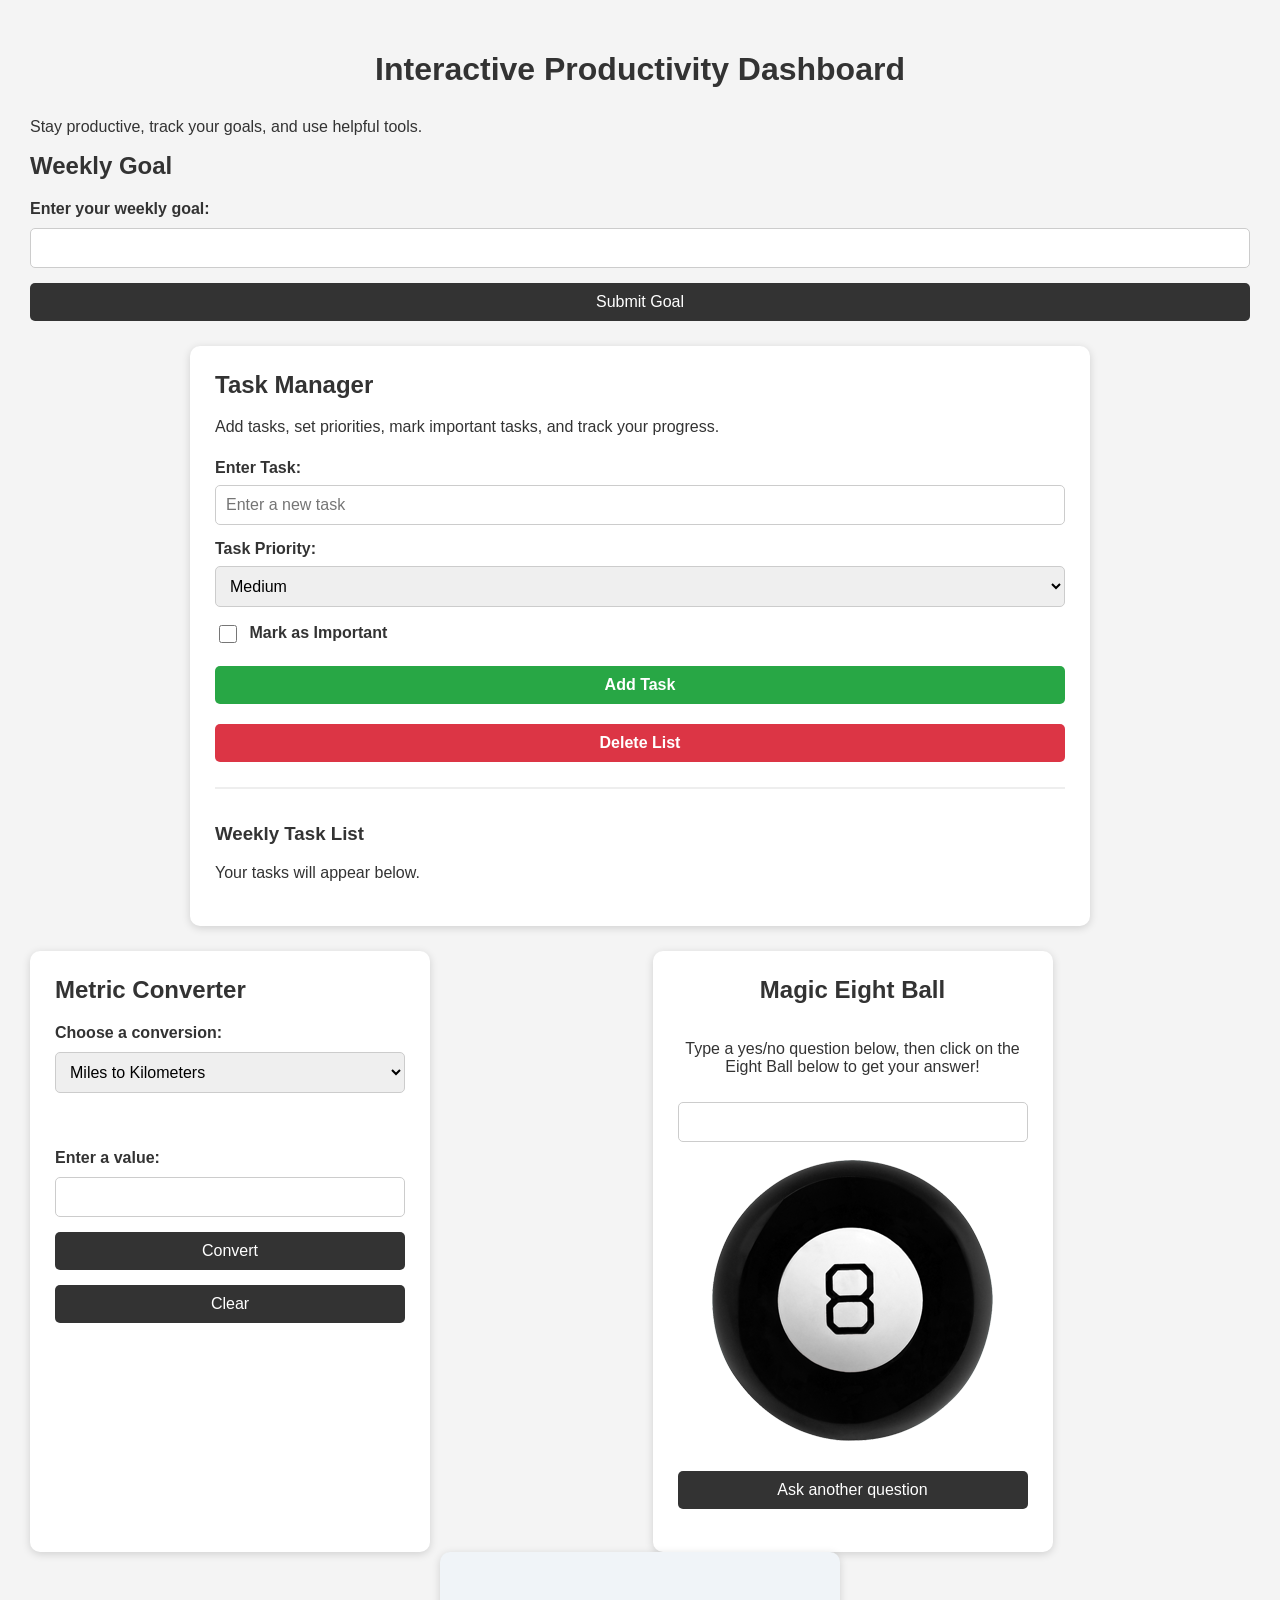
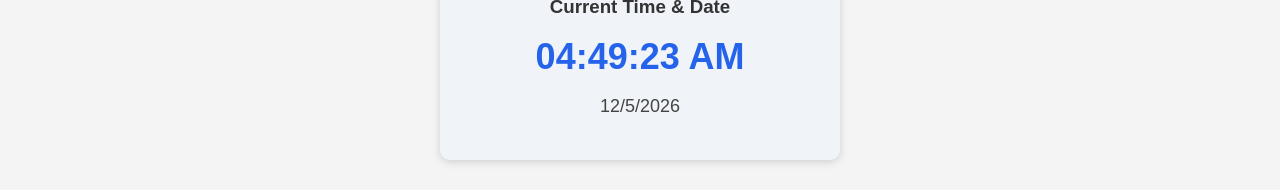
<file: index.html>
<!DOCTYPE html>
<html lang="en">

<head>
    <meta charset="UTF-8">
    <meta name="viewport" content="width=device-width, initial-scale=1.0">

    <title>Interactive Productivity Dashboard</title>

    <!-- CSS Files -->
    <link rel="stylesheet" href="styles.css">
    <link rel="stylesheet" href="css/magic-eight-ball.css">
    <link rel="stylesheet" href="css/digital-clock.css">

    <!-- Digital Clock JavaScript -->
    <script src="js/digital-clock.js" defer></script>
</head>

<body>

    <header>
        <h1>Interactive Productivity Dashboard</h1>
        <p>Stay productive, track your goals, and use helpful tools.</p>
    </header>

    <main>

        <!-- Weekly Goal Section -->
        <section>
            <h2>Weekly Goal</h2>

            <form id="goal-form">
                <label for="goal">Enter your weekly goal:</label>

                <input
                    type="text"
                    id="goal"
                    name="goal"
                >

                <button type="submit">
                    Submit Goal
                </button>
            </form>

            <div id="goal-result"></div>
        </section>


        <!-- Task Manager Section -->
        <section id="weekly-tasks">

            <h2>Task Manager</h2>

            <p>
                Add tasks, set priorities, mark important tasks,
                and track your progress.
            </p>

            <form id="task-form">

                <!-- Task Name -->
                <div class="form-group">
                    <label for="task-name">
                        Enter Task:
                    </label>

                    <input
                        type="text"
                        id="task-name"
                        name="task-name"
                        placeholder="Enter a new task"
                        required
                    >
                </div>

                <!-- Task Priority -->
                <div class="form-group">
                    <label for="task-priority">
                        Task Priority:
                    </label>

                    <select
                        id="task-priority"
                        name="task-priority"
                    >
                        <option value="High">High</option>
                        <option value="Medium" selected>Medium</option>
                        <option value="Low">Low</option>
                    </select>
                </div>

                <!-- Important Task Checkbox -->
                <div class="form-group">

                    <label for="task-important">
                        <input
                            type="checkbox"
                            id="task-important"
                            name="task-important"
                        >

                        Mark as Important
                    </label>

                </div>

                <!-- Add Task Button -->
                <button
                    type="submit"
                    id="add-task"
                >
                    Add Task
                </button>

                <!-- Delete Entire List Button -->
                <button
                    type="button"
                    id="delete-list"
                >
                    Delete List
                </button>

            </form>

            <!-- Dynamic Task Display -->
            <div class="task-container">

                <h3>Weekly Task List</h3>

                <p>
                    Your tasks will appear below.
                </p>

                <div id="task-list"></div>

            </div>

        </section>


        <div class="row">

            <!-- Metric Converter -->
            <div class="col" id="metric-converter">

                <h2 class="heading">
                    Metric Converter
                </h2>

                <form id="converter-form">

                    <label for="conversion-type">
                        Choose a conversion:
                    </label>

                    <select id="conversion-type">

                        <option value="miles-kilometers">
                            Miles to Kilometers
                        </option>

                        <option value="kilometers-miles">
                            Kilometers to Miles
                        </option>

                        <option value="pounds-kilograms">
                            Pounds to Kilograms
                        </option>

                        <option value="kilograms-pounds">
                            Kilograms to Pounds
                        </option>

                        <option value="fahrenheit-celsius">
                            Fahrenheit to Celsius
                        </option>

                        <option value="celsius-fahrenheit">
                            Celsius to Fahrenheit
                        </option>

                    </select>

                    <br><br>

                    <label for="conversion-value">
                        Enter a value:
                    </label>

                    <input
                        type="number"
                        id="conversion-value"
                        step="any"
                    >

                    <button type="submit">
                        Convert
                    </button>

                    <button
                        type="reset"
                        id="clear-conversion"
                    >
                        Clear
                    </button>

                </form>

                <div id="conversion-result"></div>

            </div>


            <!-- Magic Eight Ball -->
            <div class="col" id="magic-eight-ball">

                <h2 class="heading">
                    Magic Eight Ball
                </h2>

                <form>

                    <p>
                        Type a yes/no question below, then click on the
                        Eight Ball below to get your answer!
                    </p>

                    <input
                        id="question"
                        name="question"
                        size="80"
                    >

                    <div id="magicEightBall">

                        <div id="circle"></div>

                        <img
                            id="ball"
                            src="img/magic-eight-ball.png"
                            alt="Magic Eight Ball"
                        >

                    </div>

                    <button
                        id="reset"
                        name="reset"
                        type="reset"
                    >
                        Ask another question
                    </button>

                </form>

                <br>

            </div>

        </div>


        <!-- Real-Time Digital Clock and Calendar -->
        <div class="row">

            <div class="col" id="digital-clock">

                <h3>Current Time &amp; Date</h3>

                <!-- Current Time -->
                <p id="clock-face">00:00:00 AM</p>

                <!-- Current Date -->
                <p id="calendar-date">Loading date...</p>

            </div>

        </div>

    </main>


    <!-- External JavaScript Files -->
    <script src="js/task-manager.js"></script>
    <script src="js/metric-converter.js"></script>
    <script src="js/magic-eight-ball.js"></script>

</body>

</html>
</file>
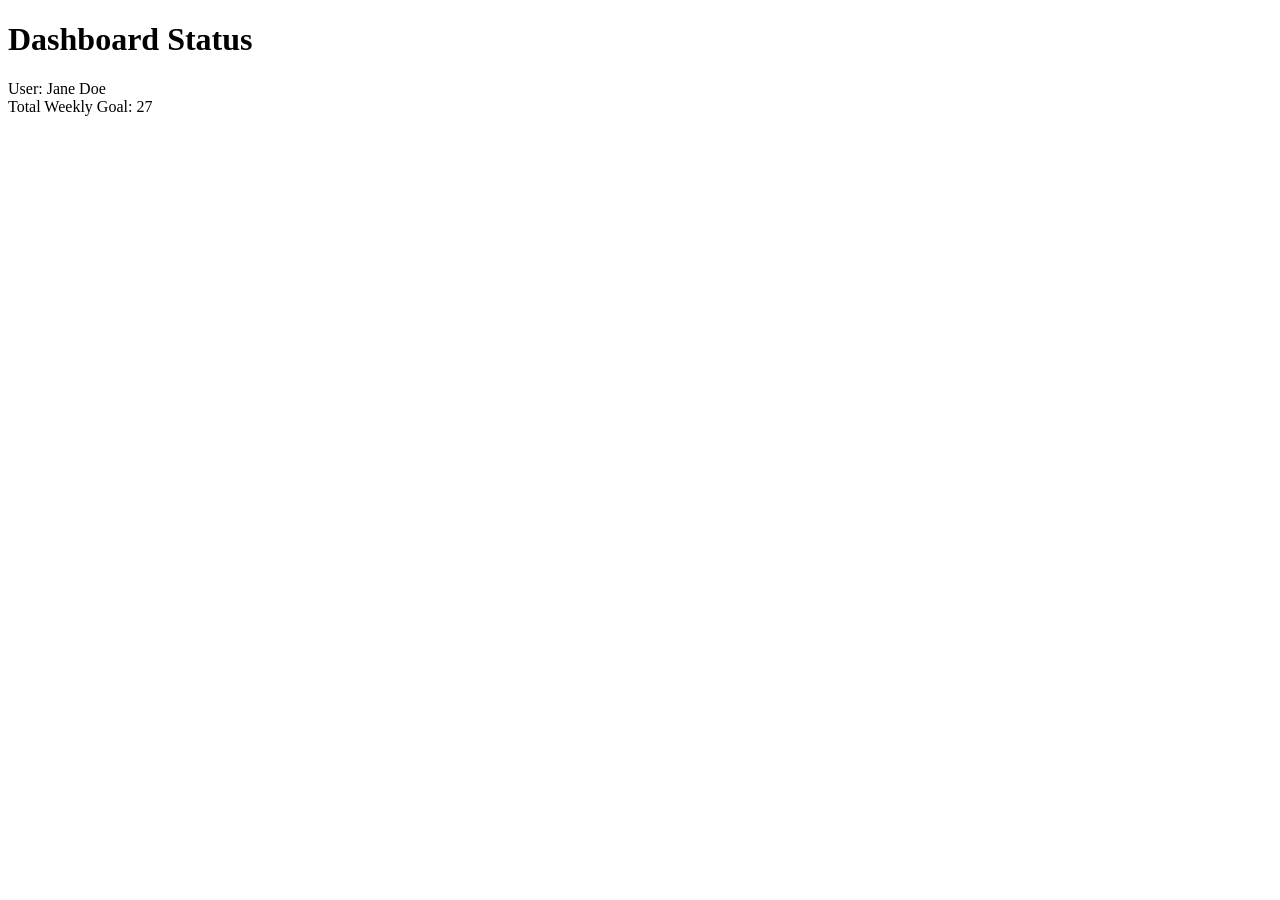
<file: debug.html>
<!DOCTYPE html>
<html lang="en">
<head>
    <meta charset="UTF-8">
    <title>JavaScript Debugging Exercise</title>
</head>
<body>
    <h1>Dashboard Status</h1>
    <div id="display"></div>

    <script>
        // Weekly Goal: Calculate the total weekly task goal for a user.

        // Declare variables and values
        let userName = "Jane Doe";
        let dailyGoal = 5;

        // FIXED: Converted bonusTasks from a string to a number
        let bonusTasks = 2;

        // Output message to console
        // FIXED: Added the missing closing parenthesis
        console.log("Checking status for: " + userName);

        // Calculate weekly goal based on number of workdays (5) per week
        // FIXED: Corrected variable spelling and changed multiplier to 5 workdays
        let weeklyGoal = dailyGoal * 5;

        // Add bonusTasks to weeklyGoal.
        // Note: Check for data type issues
        // FIXED: Changed subtraction to addition for bonus tasks
        let totalGoal = weeklyGoal + bonusTasks;

        // Output results to web page
        document.write("User: " + userName + "<br>");
        // FIXED: Corrected document.write to display the value of totalGoal
        document.write("Total Weekly Goal: " + totalGoal);

    </script>
</body>
</html>
</file>
<file: styles.css>
/* General Page Styling */
body {
    font-family: Arial, sans-serif;
    background-color: #f4f4f4;
    margin: 0;
    padding: 30px;
    color: #333;
}

h1 {
    text-align: center;
    margin-bottom: 30px;
}

h2 {
    margin-top: 0;
}

/* Dashboard Layout */
.row {
    display: flex;
    gap: 25px;
    justify-content: center;
    flex-wrap: wrap;
}

.col {
    background-color: white;
    padding: 25px;
    border-radius: 10px;
    width: 400px;
    max-width: 100%;
    box-sizing: border-box;
    box-shadow: 0 2px 8px rgba(0, 0, 0, 0.15);
}

/* Forms */
form {
    display: flex;
    flex-direction: column;
    gap: 10px;
}

label {
    font-weight: bold;
}

input,
select {
    padding: 10px;
    font-size: 16px;
    border: 1px solid #ccc;
    border-radius: 5px;
}

button {
    padding: 10px;
    margin-top: 5px;
    font-size: 16px;
    cursor: pointer;
    border: none;
    border-radius: 5px;
    background-color: #333;
    color: white;
}

button:hover {
    background-color: #555;
}

/* Results */
#goal-message,
#goal-result,
#conversion-result {
    margin-top: 15px;
    font-weight: bold;
}

#conversion-result {
    font-size: 18px;
}

/* Task Manager Section */
#weekly-tasks {
    background-color: white;
    padding: 25px;
    margin: 25px auto;
    border-radius: 10px;
    max-width: 900px;
    box-sizing: border-box;
    box-shadow: 0 2px 8px rgba(0, 0, 0, 0.15);
}

#weekly-tasks h2 {
    color: #333;
    margin-bottom: 15px;
}

#weekly-tasks p {
    line-height: 1.5;
}

/* Task Manager Form */
#task-form {
    display: flex;
    flex-direction: column;
    gap: 15px;
    margin-top: 20px;
}

#task-form .form-group {
    display: flex;
    flex-direction: column;
    gap: 8px;
}

#task-name,
#task-priority {
    width: 100%;
    box-sizing: border-box;
}

#task-name:focus,
#task-priority:focus {
    outline: 2px solid #4caf50;
    border-color: #4caf50;
}

/* Important Task Checkbox */
#task-form input[type="checkbox"] {
    width: 18px;
    height: 18px;
    padding: 0;
    margin-right: 8px;
    vertical-align: middle;
    cursor: pointer;
}

/* Add Task Button */
#add-task {
    background-color: #28a745;
    color: white;
    font-weight: bold;
}

#add-task:hover {
    background-color: #218838;
}

/* Delete Entire List Button */
#delete-list {
    background-color: #dc3545;
    color: white;
    font-weight: bold;
}

#delete-list:hover {
    background-color: #bd2130;
}

/* Task List Container */
.task-container {
    margin-top: 25px;
    padding-top: 15px;
    border-top: 2px solid #eee;
}

.task-container h3 {
    margin-bottom: 15px;
}

/* Unordered Task List */
#user-tasks {
    list-style-type: none;
    padding: 0;
    margin: 0;
}

/* Individual Task Cards */
#user-tasks li {
    display: flex;
    align-items: center;
    gap: 12px;
    padding: 15px;
    margin-bottom: 10px;
    background-color: #f9f9f9;
    border: 1px solid #ddd;
    border-radius: 8px;
    overflow-wrap: anywhere;
}

/* Task Completion Checkbox */
#user-tasks input[type="checkbox"] {
    width: 18px;
    height: 18px;
    flex-shrink: 0;
    cursor: pointer;
}

/* Task Text */
#user-tasks span {
    flex: 1;
    min-width: 0;
}

/* Individual Delete Buttons */
#user-tasks button {
    background-color: #dc3545;
    color: white;
    padding: 8px 12px;
    margin-top: 0;
    font-size: 14px;
    flex-shrink: 0;
}

#user-tasks button:hover {
    background-color: #bd2130;
}

/* Responsive Layout */
@media screen and (max-width: 600px) {

    body {
        padding: 15px;
    }

    .row {
        flex-direction: column;
        align-items: center;
    }

    .col {
        width: 100%;
        padding: 20px;
    }

    #weekly-tasks {
        padding: 20px;
    }

    #user-tasks li {
        flex-wrap: wrap;
    }

    #user-tasks span {
        flex-basis: 70%;
    }

    #user-tasks button {
        margin-left: auto;
    }

    button {
        font-size: 14px;
    }
}
</file>
<file: css/magic-eight-ball.css>
#magic-eight-ball {
    max-width: 410px;
    text-align: center;
    margin: auto;
}

#magicEightBall {
    position: relative;
    display: inline-block;
}

#circle {
    font-size: 12pt;
    background-color: white;
    color: black;
    position: absolute;
    width: 150px;
    height: 150px;
    border-radius: 50%;
    display: none;

    left: 50%;
    top: 50%;
    transform: translate(-50%, -50%);

    align-items: center;
    justify-content: center;
    text-align: center;
    z-index: 2;
}

img:active {
    animation: shake 1s;
    animation-iteration-count: infinite;
}

img:visited {
    animation: none;
}

@keyframes shake {
    0% {
        transform: translate(1px, 1px) rotate(0deg);
    }

    10% {
        transform: translate(-1px, -2px) rotate(-1deg);
    }

    20% {
        transform: translate(-3px, 0px) rotate(1deg);
    }

    30% {
        transform: translate(3px, 2px) rotate(0deg);
    }

    40% {
        transform: translate(1px, -1px) rotate(1deg);
    }

    50% {
        transform: translate(-1px, 2px) rotate(-1deg);
    }

    60% {
        transform: translate(-3px, 1px) rotate(0deg);
    }

    70% {
        transform: translate(3px, 1px) rotate(-1deg);
    }

    80% {
        transform: translate(-1px, -1px) rotate(1deg);
    }

    90% {
        transform: translate(1px, 2px) rotate(0deg);
    }

    100% {
        transform: translate(1px, -2px) rotate(-1deg);
    }
}
</file>
<file: css/digital-clock.css>
/* Digital Clock Styling */

#digital-clock {
    text-align: center;
    background-color: #f0f4f8;
    padding: 25px;
    border-radius: 10px;
}

#clock-face {
    font-size: 36px;
    font-weight: bold;
    color: #2563eb;
    margin: 15px 0;
}

#calendar-date {
    font-size: 18px;
    color: #444;
}
</file>
